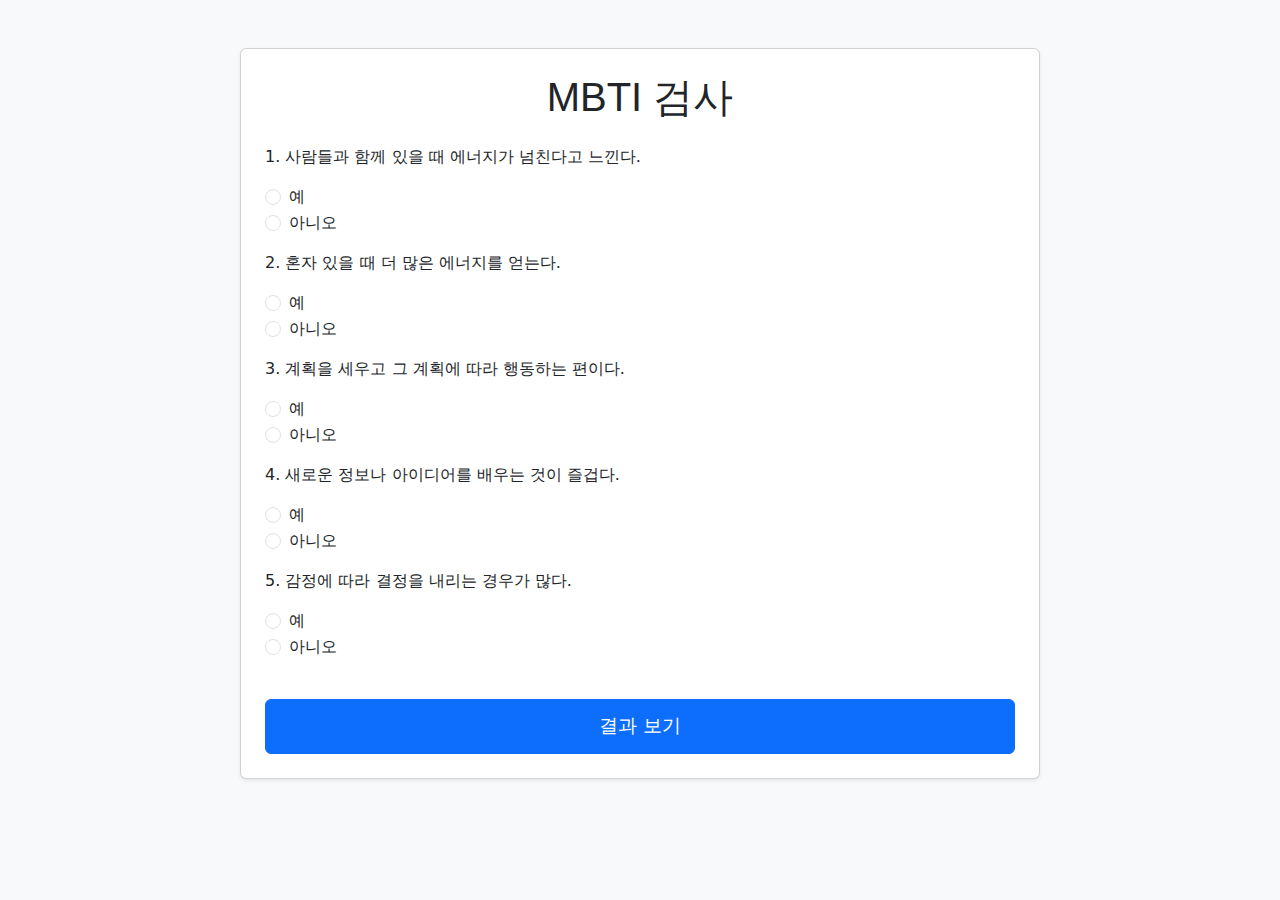
<file: index.html>
<!DOCTYPE html>
<html lang="ko">
<head>
    <meta charset="UTF-8">
    <meta name="viewport" content="width=device-width, initial-scale=1.0">
    <title>MBTI 검사</title>
    <link href="https://cdn.jsdelivr.net/npm/bootstrap@5.3.0-alpha1/dist/css/bootstrap.min.css" rel="stylesheet">
    <link rel="stylesheet" href="style.css">
</head>
<body>
    <div class="container mt-5">
        <div class="card shadow-sm p-4">
            <h1 class="text-center mb-4">MBTI 검사</h1>
            <form id="mbtiForm">
                <div class="mb-3">
                    <p>1. 사람들과 함께 있을 때 에너지가 넘친다고 느낀다.</p>
                    <div class="form-check">
                        <input type="radio" class="form-check-input" name="q1" value="E" required>
                        <label class="form-check-label">예</label>
                    </div>
                    <div class="form-check">
                        <input type="radio" class="form-check-input" name="q1" value="I">
                        <label class="form-check-label">아니오</label>
                    </div>
                </div>

                <div class="mb-3">
                    <p>2. 혼자 있을 때 더 많은 에너지를 얻는다.</p>
                    <div class="form-check">
                        <input type="radio" class="form-check-input" name="q2" value="I" required>
                        <label class="form-check-label">예</label>
                    </div>
                    <div class="form-check">
                        <input type="radio" class="form-check-input" name="q2" value="E">
                        <label class="form-check-label">아니오</label>
                    </div>
                </div>

                <!-- 나머지 질문들 (3~10) -->
                <div class="mb-3">
                    <p>3. 계획을 세우고 그 계획에 따라 행동하는 편이다.</p>
                    <div class="form-check">
                        <input type="radio" class="form-check-input" name="q3" value="J" required>
                        <label class="form-check-label">예</label>
                    </div>
                    <div class="form-check">
                        <input type="radio" class="form-check-input" name="q3" value="P">
                        <label class="form-check-label">아니오</label>
                    </div>
                </div>

                <div class="mb-3">
                    <p>4. 새로운 정보나 아이디어를 배우는 것이 즐겁다.</p>
                    <div class="form-check">
                        <input type="radio" class="form-check-input" name="q4" value="N" required>
                        <label class="form-check-label">예</label>
                    </div>
                    <div class="form-check">
                        <input type="radio" class="form-check-input" name="q4" value="S">
                        <label class="form-check-label">아니오</label>
                    </div>
                </div>

                <div class="mb-3">
                    <p>5. 감정에 따라 결정을 내리는 경우가 많다.</p>
                    <div class="form-check">
                        <input type="radio" class="form-check-input" name="q5" value="F" required>
                        <label class="form-check-label">예</label>
                    </div>
                    <div class="form-check">
                        <input type="radio" class="form-check-input" name="q5" value="T">
                        <label class="form-check-label">아니오</label>
                    </div>
                </div>

                <!-- 추가 질문들 (6~10) -->

                <button type="submit" class="btn btn-primary w-100 mt-4">결과 보기</button>
            </form>
        </div>
    </div>

    <script src="script.js"></script>
    <script src="https://cdn.jsdelivr.net/npm/bootstrap@5.3.0-alpha1/dist/js/bootstrap.bundle.min.js"></script>
</body>
</html>
</file>
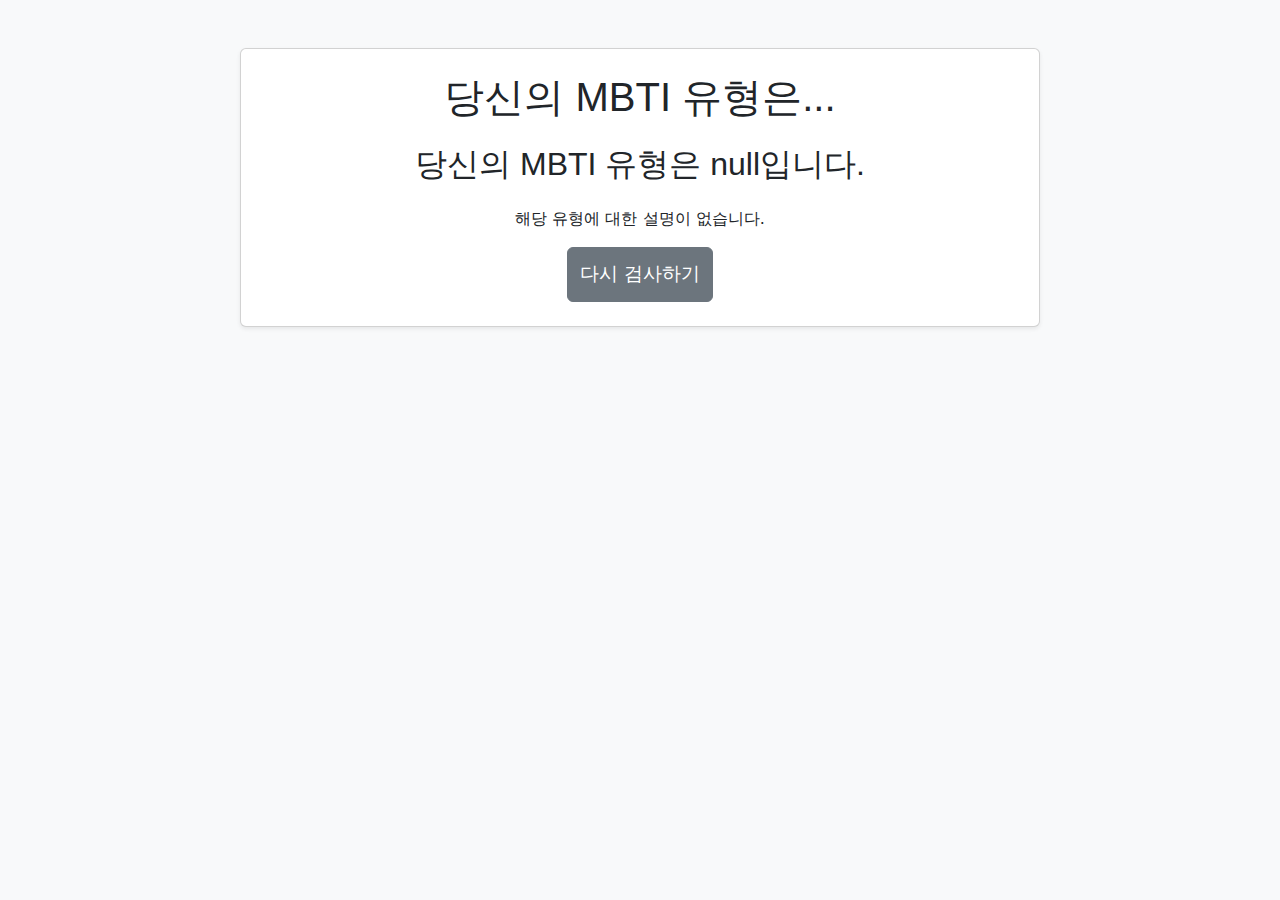
<file: result.html>
<!DOCTYPE html>
<html lang="ko">
<head>
    <meta charset="UTF-8">
    <meta name="viewport" content="width=device-width, initial-scale=1.0">
    <title>MBTI 결과</title>
    <link href="https://cdn.jsdelivr.net/npm/bootstrap@5.3.0-alpha1/dist/css/bootstrap.min.css" rel="stylesheet">
    <link rel="stylesheet" href="style.css">
</head>
<body>
    <div class="container mt-5">
        <div class="card shadow-sm p-4">
            <h1 class="text-center mb-4">당신의 MBTI 유형은...</h1>
            <h2 id="result" class="text-center mb-4"></h2>
            <p id="description" class="text-center"></p>
            <div class="text-center">
                <button onclick="window.location.href = 'index.html';" class="btn btn-secondary">다시 검사하기</button>
            </div>
        </div>
    </div>

    <script src="result.js"></script>
    <script src="https://cdn.jsdelivr.net/npm/bootstrap@5.3.0-alpha1/dist/js/bootstrap.bundle.min.js"></script>
</body>
</html>
</file>
<file: style.css>
body {
    background-color: #f8f9fa;
}

h1, h2 {
    font-family: 'Arial', sans-serif;
}

.card {
    max-width: 800px;
    margin: 0 auto;
}

.btn {
    font-size: 1.2rem;
    padding: 12px;
}
</file>
